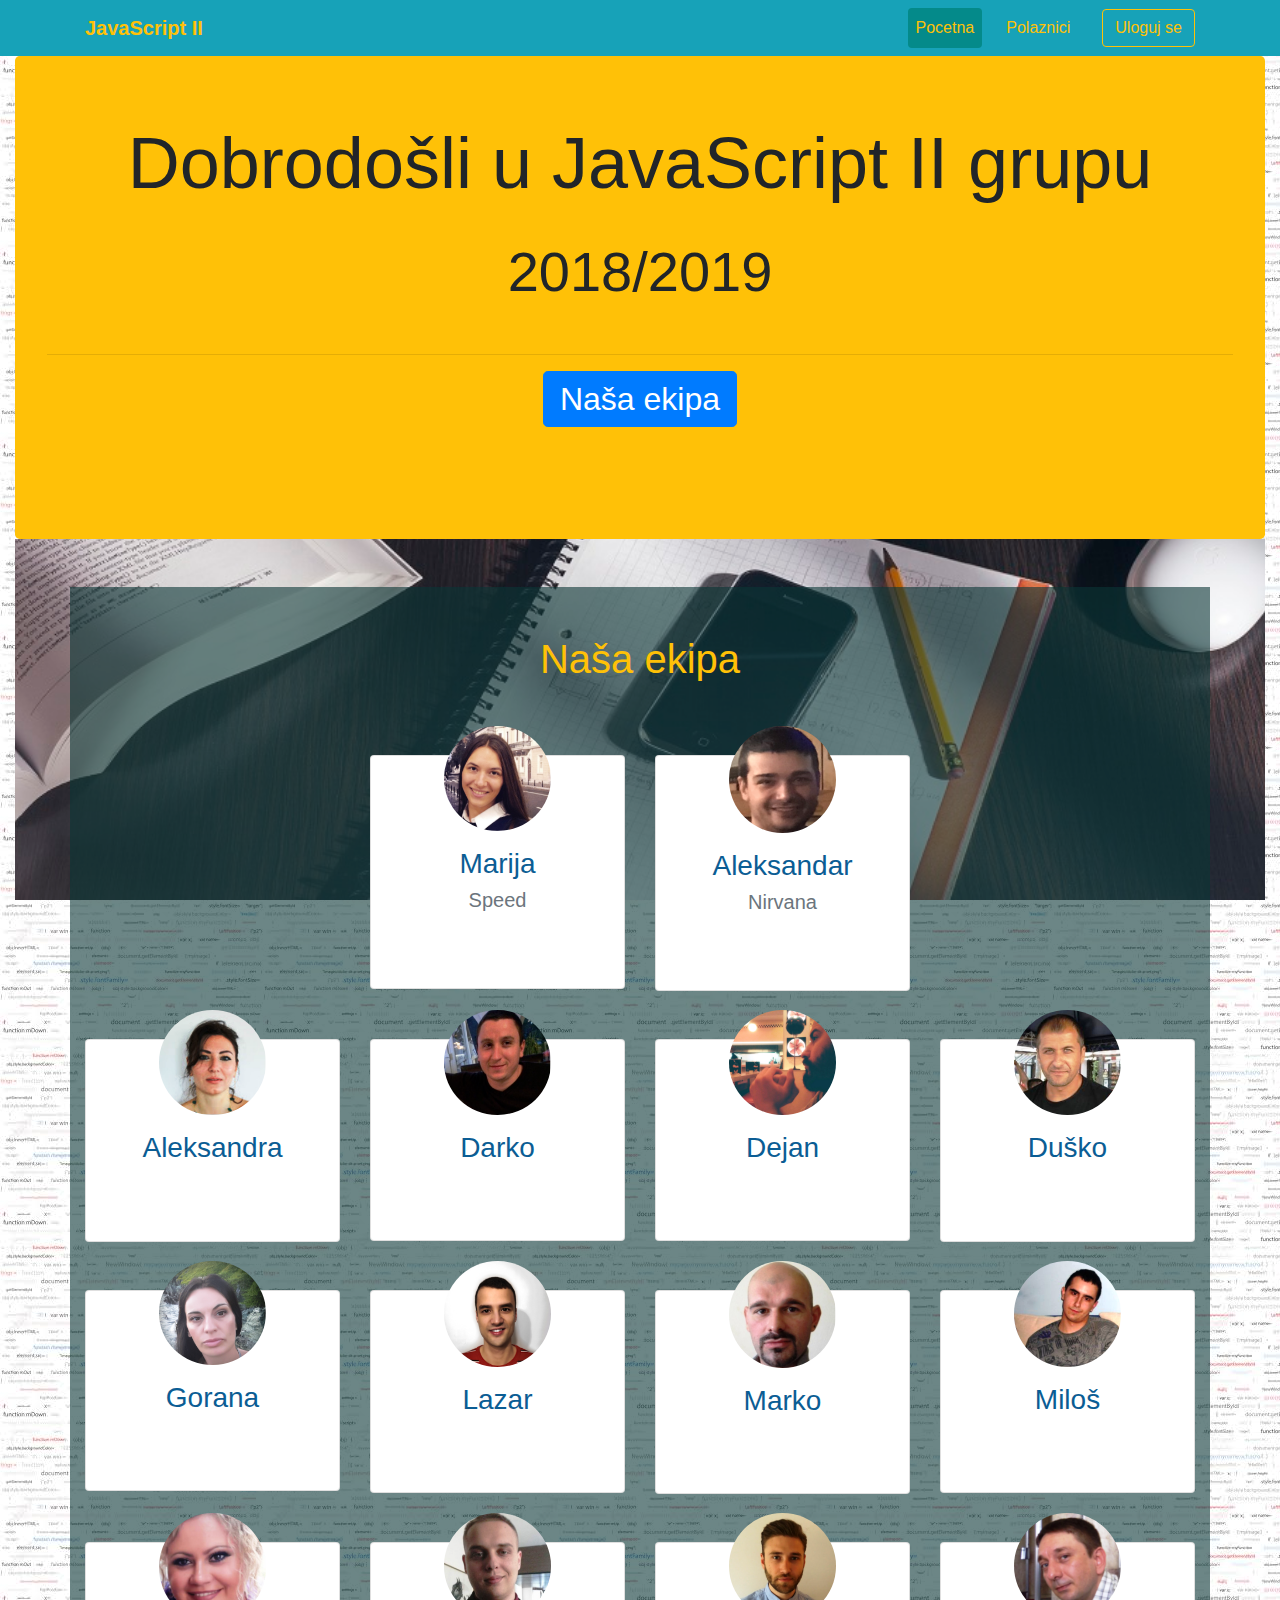
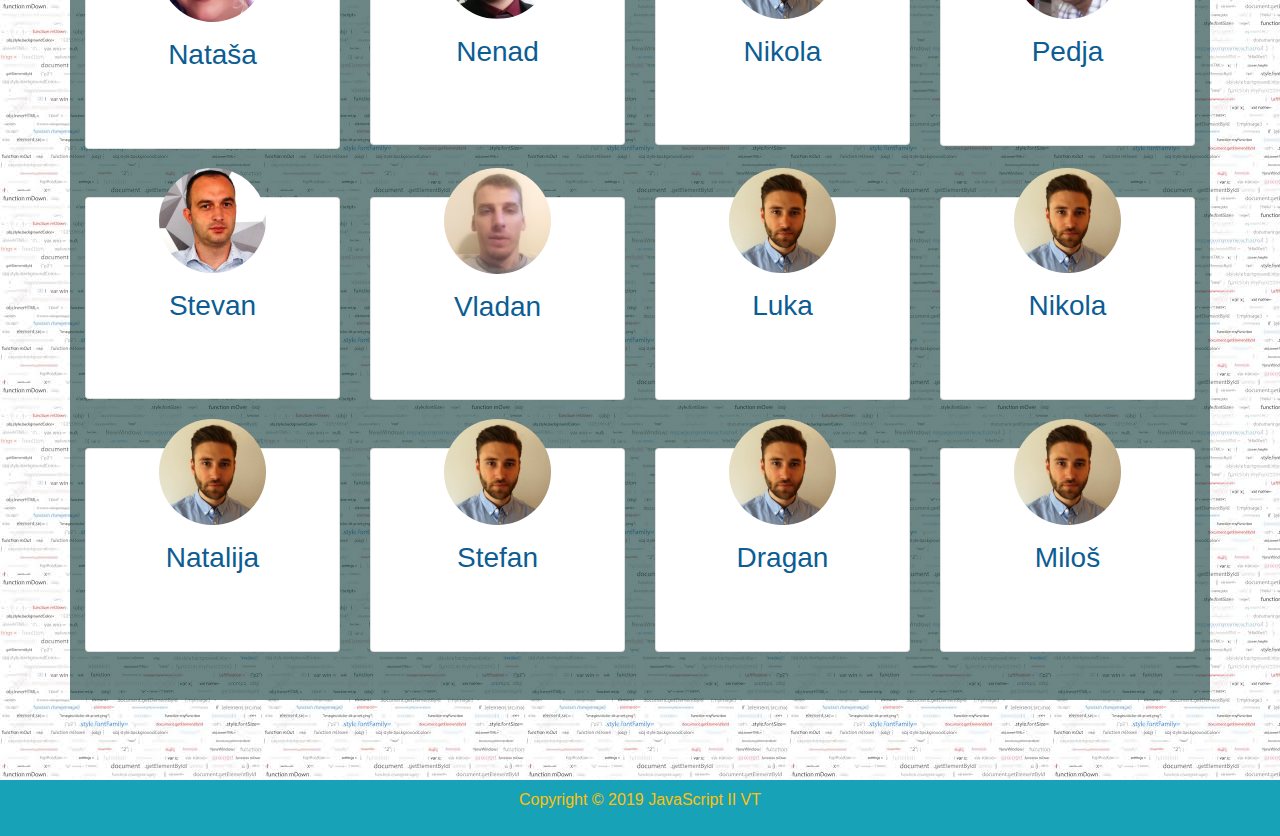
<file: projects/attendeesList/index.html>
<!DOCTYPE html>
<html lang="en">
<head>
  <meta charset="UTF-8">
  <meta name="viewport" content="width=device-width, initial-scale=1.0">
  <meta http-equiv="X-UA-Compatible" content="ie=edge">
  <title>Attendees List</title>
  <link rel="stylesheet" href="https://stackpath.bootstrapcdn.com/bootstrap/4.3.1/css/bootstrap.min.css" integrity="sha384-ggOyR0iXCbMQv3Xipma34MD+dH/1fQ784/j6cY/iJTQUOhcWr7x9JvoRxT2MZw1T" crossorigin="anonymous">
  <link rel="stylesheet" href="https://use.fontawesome.com/releases/v5.8.1/css/all.css" integrity="sha384-50oBUHEmvpQ+1lW4y57PTFmhCaXp0ML5d60M1M7uH2+nqUivzIebhndOJK28anvf" crossorigin="anonymous">
  <link rel="stylesheet" href="./css/style.css">
</head>
<body>
  <nav class="navbar navbar-expand-md navbar-fixed-top bg-info">
    <div class="container">
      <a class="navbar-brand my-auto text-warning font-weight-bold" href="index.html">JavaScript II</a>
      <button class="navbar-toggler" type="button" data-toggle="collapse" data-target="#navbarNav" aria-controls="navbarNav" aria-expanded="false" aria-label="Toggle navigation">
        <span class="navbar-toggler-icon">
          <i class="fas fa-bars"></i>
        </span>
      </button>
      <div class="collapse navbar-collapse" id="navbarNav">
      <ul class="navbar-nav nav nav-pills align-self-center ml-auto mr-2" id="pills-tab" role="tablist">
        <li class="nav-item mr-3">
          <a class="nav-link text-warning active" id="pills-pocetna-tab" data-toggle="pill" href="#pills-pocetna" role="tab" aria-controls="pills-pocetna" aria-selected="true">Pocetna</a>
        </li>
        <li class="nav-item mr-3">
          <a class="nav-link text-warning" id="pills-polaznici-tab" data-toggle="pill" href="#pills-polaznici" role="tab" aria-controls="pills-contact" aria-selected="false">Polaznici</a>
        </li>
      </ul>
      <button id="btnLogin" type="button" class="btn btn-outline-warning" data-toggle="modal" data-target="#loginModal">
        Uloguj se
      </button>
      <button id="btnLogout" type="button" class="btn btn-outline-warning d-none">
        Izloguj se
      </button>
      </div>
    </div>
  </nav>

  <div class="container-fluid">
    <div class="tab-content" id="pills-tabContent">

      <div class="tab-pane fade show active" id="pills-pocetna" role="tabpanel" aria-labelledby="pills-pocetna-tab">
        <div class="jumbotron text-center bg-warning mb-0">
          <h1 class="display-3">Dobrodošli u <strong>JavaScript II</strong> grupu</h1><br>
          <h1 class="display-4">2018/2019</h1><br>
          <hr>
          <a class="mb-5 btn btn-primary btn-lg" href="#nasaEkipa" role="button"><span class="h2">Naša ekipa</span><br><i class="fas fa-arrow-down fa-2x"></i></a>
        </div>

        <section id="nasaEkipa" class="text-center pt-5">
          <div class="container">
            <div class="row">
              <div class="col info-header mb-5">
                <h1 class="text-warning text-center pb-3 mt-5">Naša ekipa</h1>
              </div>
            </div>
        
            <div class="row justify-content-center" id="predavaci"></div>
            <div class="row" id="ekipa"></div>
          </div>
        </section>
      </div>

      <div class="my-5 tab-pane fade" id="pills-polaznici" role="tabpanel" aria-labelledby="pills-polaznici-tab">
        <div id="output">
          <div class="alert alert-warning d-flex justify-content-between ">
            <strong class="text-dark align-self-center">LISTA POLAZNIKA</strong>
            <form class="form-inline ml-auto">
              <input type="text" id="filter" class="form-control mr-2" placeholder="Pretraga">
              <button id="btnDodaj" class="btn btn-info d-none" type="button" data-toggle="modal" data-target="#dodajPolaznika">
                Dodaj Polaznika
              </button>
            </form>
          </div>
          <table class="table bg-info">
            <thead>
              <tr>
                <th>#ID</th>
                <th>Ime</th>
                <th>Prezime</th>
                <th>Email</th>
                <th>Mesto</th>
                <th></th>
              </tr>
            </thead>
            <tbody></tbody>
          </table>
        </div>
      </div>

    </div>
  </div>

  <footer id="main-footer" class="bg-info text-warning p-2">
    <div class="container">
      <div class="row">
        <div class="col">
          <p class="text-center">
            Copyright &copy; <span>2019</span> JavaScript II VT
          </p>
        </div>
      </div>
    </div>
  </footer>


<!--Login modal -->
<div class="modal" id="loginModal">
    <div class="modal-dialog">
      <div class="modal-content">
  
        <div class="modal-header">
          <h4 class="modal-title">Uloguj se</h4>
          <button type="button" class="close" data-dismiss="modal">&times;</button>
        </div>
  
        <div class="modal-body">
          <form>
            <div class="form-group">
              <label>Email*:</label>
              <input type="text" class="form-control" id="emailLog" required>
              <div class="invalid-feedback">
                Unesite validan email.
              </div>
            </div>
            <div class="form-group">
              <label>Lozinka*:</label>
              <input type="password" class="form-control" id="pass" required>
              <input type="checkbox" id="showPass"> Prikazi lozinku
              <div class="invalid-feedback">
                Lozinka mora sadrzati izmedju 8 i 24 karaktera,
                bar jedno slovo, jedan broj i jedan specijalan karakter.
              </div>
            </div>      
            <input type="submit" value="Uloguj se" id="loginBtn" class="btn btn-primary btn-block">
          </form>
        </div>

      </div>
    </div>
  </div>


<!-- Dodaj polaznika MODAL -->
<div class="modal fade" id="dodajPolaznika">
    <div class="modal-dialog modal-lg">
      <div class="modal-content">
        <div class="modal-header bg-warning text-white">
          <h5 class="modal-title">Dodaj polaznika</h5>
          <button class="close" data-dismiss="modal">
            <span>&times;</span>
          </button>
        </div>
        <div class="modal-body">
          <form>
            <div class="form-group">
              <label for="ime">Ime</label>
              <input type="text" class="form-control" id="ime" required maxlength="60">
            </div>
            <div class="form-group">
              <label for="prezime">Prezime</label>
              <input type="text" class="form-control" id="prezime" required maxlength="60">
            </div>
            <div class="form-group">
              <label for="email">Email</label>
              <input type="email" class="form-control" id="email" required maxlength="60">
            </div>
            <div class="form-group">
              <label for="mesto">Mesto</label>
              <input type="text" class="form-control" id="mesto" required maxlength="60">
            </div>
          </form>
        </div>
        <div class="modal-footer">
          <button class="btn btn-warning" data-dismiss="modal" id="sacuvajPolaznika">Dodaj Polaznika</button>
        </div>
      </div>
    </div>
  </div>


<!-- Izmeni polaznika modal -->
<div id="editModal" class="modal fade">
  <div class="modal-dialog">
    <div class="modal-content">
      <form>
        <div class="modal-header">						
          <h4 class="modal-title">Izmeni polaznika</h4>
          <button type="button" class="close" data-dismiss="modal" aria-hidden="true">&times;</button>
        </div>
        <div class="modal-body">					
          <div class="form-group">
            <label>Ime</label>
            <input id="imeEdit" type="text" class="form-control" required maxlength="60">
          </div>
          <div class="form-group">
            <label>Prezime</label>
            <input id="prezimeEdit" type="text" class="form-control" required maxlength="60">
          </div>
          <div class="form-group">
            <label>Email</label>
            <input id="emailEdit" type="email" class="form-control" required maxlength="60">
          </div>
          <div class="form-group">
            <label>Mesto</label>
            <input id="mestoEdit" type="text" class="form-control" required maxlength="60">
          </div>					
        </div>
        <div class="modal-footer">
          <input type="button" class="btn btn-default" data-dismiss="modal" value="Otkazi">
          <button class="btn btn-info" data-dismiss="modal" id="btnIzmeni">Sacuvaj izmene</button>
        </div>
      </form>
    </div>
  </div>
</div>



  <script src="https://ajax.googleapis.com/ajax/libs/jquery/3.3.1/jquery.min.js"></script>
  <script src="https://cdnjs.cloudflare.com/ajax/libs/popper.js/1.14.7/umd/popper.min.js" integrity="sha384-UO2eT0CpHqdSJQ6hJty5KVphtPhzWj9WO1clHTMGa3JDZwrnQq4sF86dIHNDz0W1" crossorigin="anonymous"></script>
  <script src="https://stackpath.bootstrapcdn.com/bootstrap/4.3.1/js/bootstrap.min.js" integrity="sha384-JjSmVgyd0p3pXB1rRibZUAYoIIy6OrQ6VrjIEaFf/nJGzIxFDsf4x0xIM+B07jRM" crossorigin="anonymous"></script>
  <script src="./js/app.js"></script>
</body>
</html>
</file>
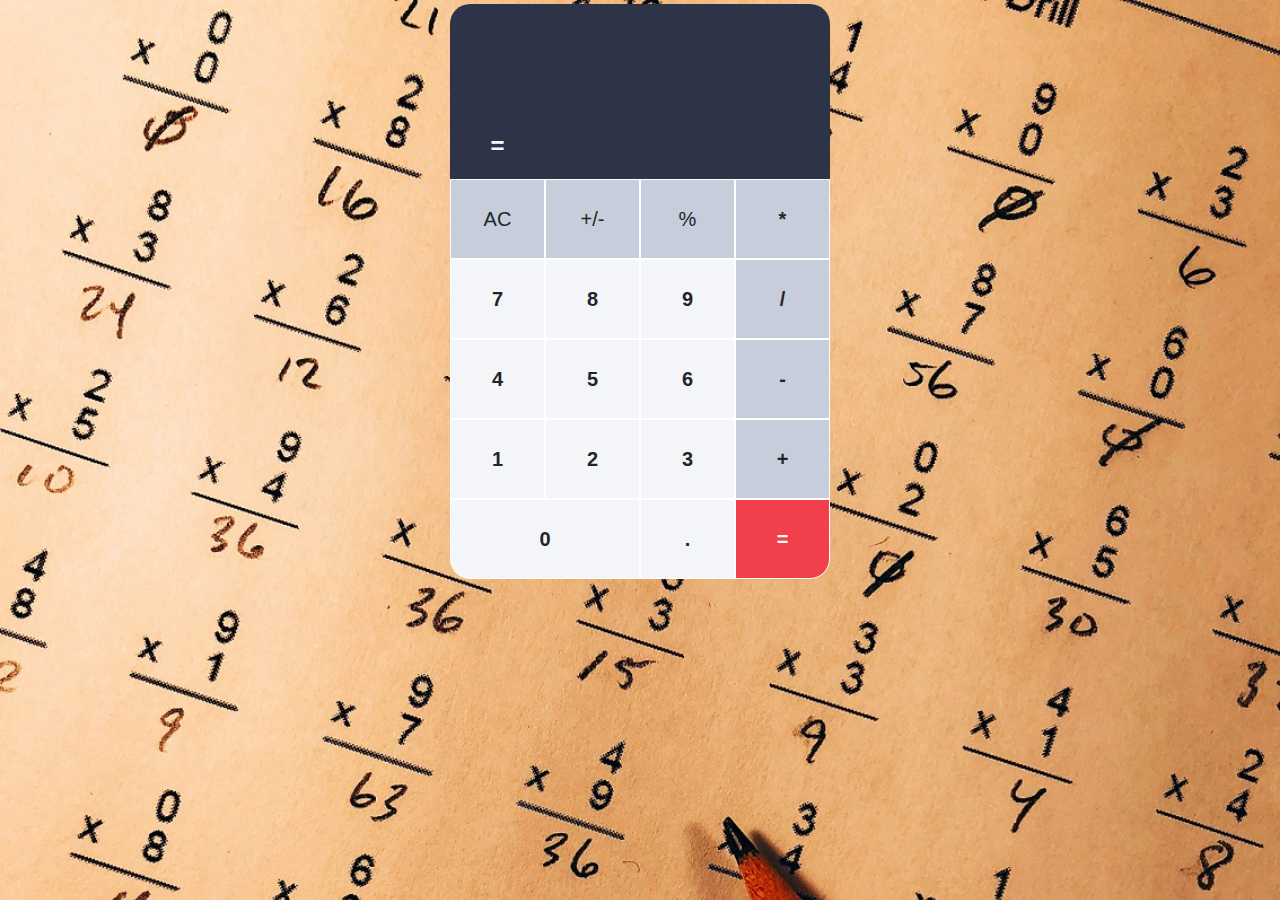
<file: projects/calc/index.html>
<!DOCTYPE html>
<html lang="en">
<head>
  <meta charset="UTF-8">
  <meta name="viewport" content="width=device-width, initial-scale=1.0">
  <meta http-equiv="X-UA-Compatible" content="ie=edge">
  <title>Calc</title>
  <link rel="stylesheet" href="https://stackpath.bootstrapcdn.com/bootstrap/4.3.1/css/bootstrap.min.css" integrity="sha384-ggOyR0iXCbMQv3Xipma34MD+dH/1fQ784/j6cY/iJTQUOhcWr7x9JvoRxT2MZw1T" crossorigin="anonymous">
  <link rel="stylesheet" href="./css/style.css">
</head>
<body>
<div class="container">
  <div class="row mt-1">
    <div class="col-lg-4 col-md-5 col-sm-6 mx-auto m-0 p-0">
      <form > 
        <div class="d-flex flex-column">
          <div class="pt-4 pr-3 text-right text-muted" id="display1"></div>
          <div class="d-flex flex-row">
            <div id="equal-sign" class="pt-4 text-light text-center font-weight-bold w-25">=</div>
            <div class="py-3 pr-3 text-light text-right w-75"  id="display">
          </div> 
        </div>
            
        <div class="d-flex flex-column">
          <div class="d-flex">
            <input class="btn btn-lg sign font-weight-normal" id="reset" type="button" value="AC">
            <input class="btn btn-lg sign font-weight-normal" id="plus-minus" type="button" value="+/-">
            <input class="btn btn-lg unos sign font-weight-normal" type="button" value="%">
            <input class="btn btn-lg unos sign" type="button" value="*">
          </div>
          <div class="d-flex">
            <input class="btn btn-lg unos" type="button" value="7">
            <input class="btn btn-lg unos" type="button" value="8">
            <input class="btn btn-lg unos" type="button" value="9">
            <input class="btn btn-lg unos sign" type="button" value="/">
          </div>
          <div class="d-flex">
            <input class="btn btn-lg unos" type="button" value="4">
            <input class="btn btn-lg unos" type="button" value="5">
            <input class="btn btn-lg unos" type="button" value="6">
            <input class="btn btn-lg unos sign" type="button" value="-">
          </div>
          <div class="d-flex">
            <input class="btn btn-lg unos" type="button" value="1">
            <input class="btn btn-lg unos" type="button" value="2">
            <input class="btn btn-lg unos" type="button" value="3">
            <input class="btn btn-lg unos sign" type="button" value="+">
          </div>
          <div class="d-flex">
            <input class="btn btn-lg unos w-50" id="zero" type="button" value="0">
            <input class="btn btn-lg unos" type="button" value=".">
            <input class="btn btn-lg sign text-light" id="showTotal" type="button" value="=">
          </div>
        </div>
      </form>
    </div>
  </div>
</div>

  <script src="./js/app.js"></script>
</body>
</html>
</file>
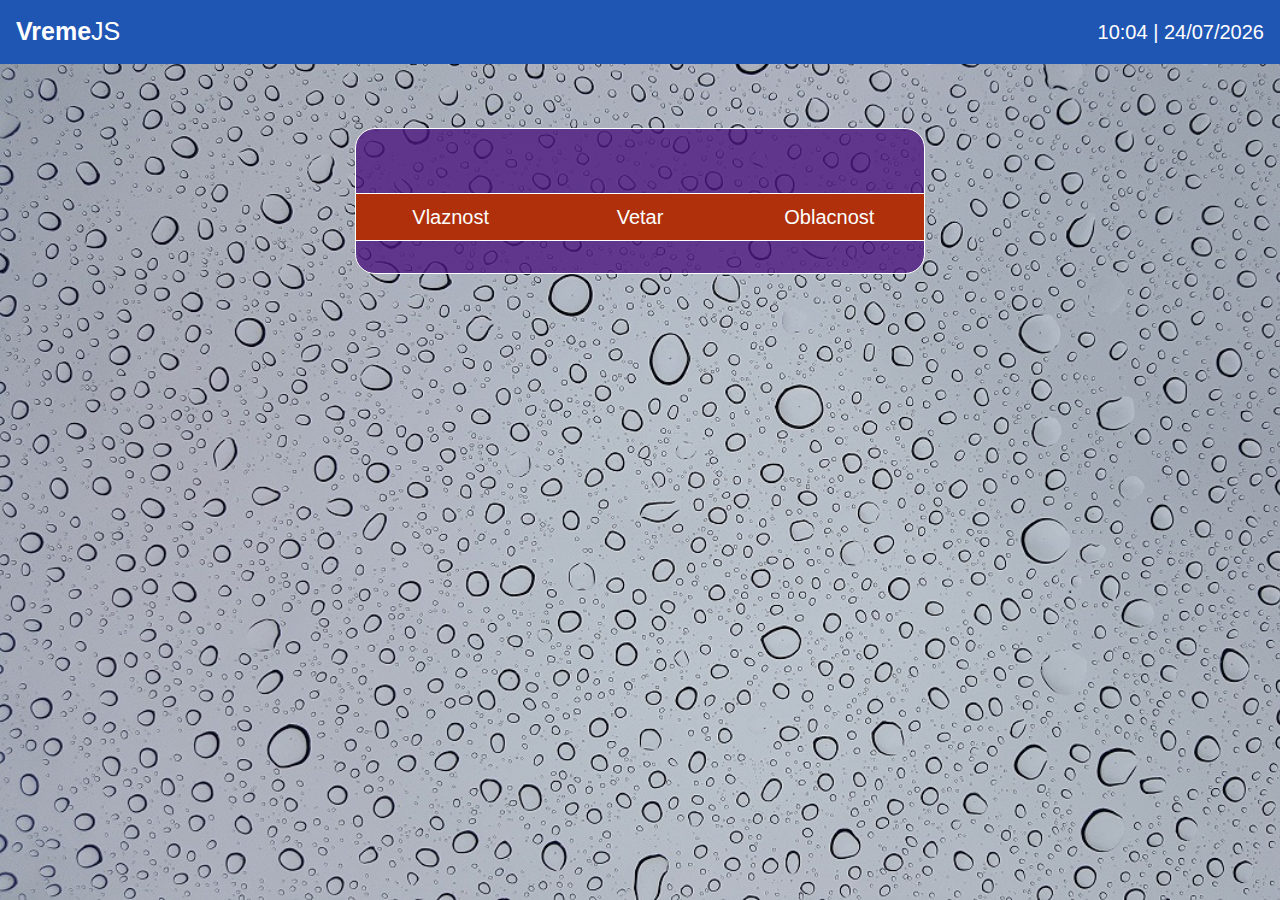
<file: projects/vremeJS/index.html>
<!DOCTYPE html>
<html lang="en">
<head>
  <meta charset="UTF-8">
  <meta name="viewport" content="width=device-width, initial-scale=1.0">
  <meta http-equiv="X-UA-Compatible" content="ie=edge">
  <title>Vreme JS</title>
  <link rel="stylesheet" href="https://stackpath.bootstrapcdn.com/bootstrap/4.3.1/css/bootstrap.min.css" integrity="sha384-ggOyR0iXCbMQv3Xipma34MD+dH/1fQ784/j6cY/iJTQUOhcWr7x9JvoRxT2MZw1T" crossorigin="anonymous">
  <link rel="stylesheet" href="https://use.fontawesome.com/releases/v5.8.1/css/all.css" integrity="sha384-50oBUHEmvpQ+1lW4y57PTFmhCaXp0ML5d60M1M7uH2+nqUivzIebhndOJK28anvf" crossorigin="anonymous">
  <link rel="stylesheet" type="text/css" href="./css/style.css">
</head>
<body>
  <nav class="navbar">
    <a class="navbar-brand" href="#">
      <i class="fas fa-sun" ></i>
      <strong>Vreme</strong>JS
    </a>
    <span id="date" class="lead"></span>
  </nav>

  <!-- app section  -->
  <div class="container">
    <div class="row">
      <div class="col-md-6 col-sm-12 mx-auto weather">
        
          <div class="d-flex flex-column ">
            <a id="location" href="#locModal" class="text-center mx-auto display-4" data-toggle="modal" ></a>
            <div class="col-6 text-center mx-auto">
              <span id="stringWeather"></span>
              <i class="fas fa-thermometer-three-quarters"></i>			
            </div>							
            <div id="description" class="col-6 text-center mx-auto">
              <img id="icon">
              <p id="desc"></p>			
            </div>	
          </div>
          
          <div class="weather-body ">					
            <div class="row">
              <div class="humidity col-4 text-center d-flex flex-column py-2">
                  <i class="fas fa-umbrella d-inline-block"></i>
                  <span class="d-inline-block"> Vlaznost</span>
              </div>
              <div class="wind col-4 text-center d-flex flex-column py-2">
                <i class="fas fa-wind d-inline-block"></i>
                <span class="d-inline-block"> Vetar</span>
              </div>
              <div class="cloudiness col-4 text-center d-flex flex-column py-2">
                <i class="fas fa-cloud d-inline-block"></i>
                <span class="d-inline-block"> Oblacnost</span>
              </div>				
            </div>
            
            <div class="row">
              <div id="humidity" class="col-4 text-center"></div>
              <div id="wind" class="col-4 text-center"></div>	
              <div id="cloudiness" class="col-4 text-center"></div>
            </div>
          </div>
        
      </div>
    </div>
  </div>

  <!-- Modal -->
  <div class="modal fade" id="locModal" tabindex="-1" role="dialog" aria-labelledby="locModalLabel" aria-hidden="true">
    <div class="modal-dialog" role="document">
      <div class="modal-content">
        <div class="modal-header">
          <h5 class="modal-title" id="locModalLabel">Izaberi lokaciju</h5>
          <button type="button" class="close" data-dismiss="modal" aria-label="Close">
            <span aria-hidden="true">&times;</span>
          </button>
        </div>
        <div class="modal-body">
          <form id="formLocation">
            <div class="form-group">
              <label for="city">Grad</label>
              <input type="text" id="city" class="form-control" required>
              <label for="state">Drzava</label>
              <input type="text" id="state" class="form-control" required maxlength="2">
            </div>
          </form>
        </div>
        <div class="modal-footer">
          <button id="changeLocationBtn" type="button" class="btn btn-primary">Sacuvaj promene</button>
        </div>
      </div>
    </div>
  </div>


  <script src="https://ajax.googleapis.com/ajax/libs/jquery/3.3.1/jquery.min.js"></script>
  <script src="https://cdnjs.cloudflare.com/ajax/libs/popper.js/1.14.7/umd/popper.min.js" integrity="sha384-UO2eT0CpHqdSJQ6hJty5KVphtPhzWj9WO1clHTMGa3JDZwrnQq4sF86dIHNDz0W1" crossorigin="anonymous"></script>
  <script src="https://stackpath.bootstrapcdn.com/bootstrap/4.3.1/js/bootstrap.min.js" integrity="sha384-JjSmVgyd0p3pXB1rRibZUAYoIIy6OrQ6VrjIEaFf/nJGzIxFDsf4x0xIM+B07jRM" crossorigin="anonymous"></script>
  <script src="./js/app.js"></script>
</body>
</html>
</file>
<file: projects/attendeesList/css/style.css>
body {
  background: url('../img/background.jpg');
}

.nav-pills .nav-link.active, .nav-pills.show > .nav-link {
  color: rgb(250, 235, 23);
  background-color: rgb(4, 138, 138);
}

.delete-item i {
  color: red;
}

.edit-item i {
  color: blue;
}

#nasaEkipa{
  padding: 80px 0 80px;
  text-align: center;
  background-image: url("../img/keyboard.jpeg");
  background-size: cover;
  background-repeat: no-repeat;
  background-position: center center;
  background-attachment: fixed;
}

#nasaEkipa .container{
  position: relative;
  background: rgba(10, 54, 54, 0.6);
  color:rgb(11, 93, 148);
}

#nasaEkipa img {
  margin-top: -50px; }

#nasaEkipa .fab {
  font-size: 25px;
  color: #3292a6;
}

#nasaEkipa .card:hover {
  background: #3292a6;
  color: #fff; 
}

#nasaEkipa .card:hover .fab {
  color: #fff; 
}

#pills-polaznici {
  min-height: 500px;
}
</file>
<file: projects/calc/css/style.css>
body {
  margin: 0;
  padding: 0;
  height: 100%;
  /* background-color:  rgb(192, 42, 52); */
  background-image: url('../img/backgroundCalc.jpg');
	background-attachment: fixed;
	background-repeat: no-repeat;
	background-size: cover;
  
  font-size: 1.5em;
}

.btn {
  margin: 0px;
  width: 25%;
  height: 80px;
  font-weight: bold;
}

#display {
  height: 75px;
  font-size: 2.5rem;
  background-color: #2d3447;
  word-wrap: break-word;
}

#display1 {
  height: 100px;
  border-top-left-radius: 20px;
  border-top-right-radius: 20px;
  background-color: #2d3447;
  word-wrap: break-word;
}

#showTotal {
  background-color: #f13f4b;
  border-bottom-right-radius: 20px;
  /* border-right-color: #f13f4b;
  border-bottom-color: #f13f4b; */
}

#zero {
  border-bottom-left-radius: 20px;
}

.unos {
  background-color: #f4f5f9;
}

.sign {
  background-color: #c7cddb;
}

.d-flex > .btn.btn-lg {
  border-radius: 0px;
  margin: 0;
  border:white 1px solid;
}

#equal-sign {
  font-size: 1.5rem;
  font-weight: bold;
  background-color: #2d3447;
}
</file>
<file: projects/vremeJS/css/style.css>
body {
	background-color: rgb(120, 166, 247);
	background-image: url('../img/kapi.jpg');
	background-attachment: fixed;
	background-repeat: no-repeat;
	background-size: cover;
	min-height: 100vh;
	margin: 0 auto;
	color: white;
}

/* navbar */
.navbar {
	background-color: rgb(31, 86, 180);
}

.navbar a {
	color: white;
	font-size: 25px;
}

/* app section */
.weather {
	border:1px solid white;
	margin-top: 4rem;
	background-color: rgba(0, 0, 0, 0.7);
	background-color:rgb(75, 22, 126, 0.8);
	border-radius: 20px;
	color: white;
}

#location {
	text-decoration: none;
	color: white;
	/* font-weight: bold; */
}
#icon-desc {
	font-size: 5rem;
	padding-top: 2rem;
}

#description {
	font-size: 2rem;
}

#desc {
	text-transform: capitalize;
}

#stringWeather {
	font-size: 4rem;
}

.fa-thermometer-three-quarters {
	font-size: 3.5rem;
}

.humidity, .wind, .cloudiness {
	border-top: 1px solid white;
	border-bottom: 1px solid white;
	font-size: 1.25rem;
	background-color:rgb(175, 48, 10);

}

#humidity, #wind, #cloudiness {
	font-size: 1.5rem;
	padding-top: 1rem;
	padding-bottom: 1rem;
}

.modal {
	color: rgb(78, 77, 77);
}
</file>
